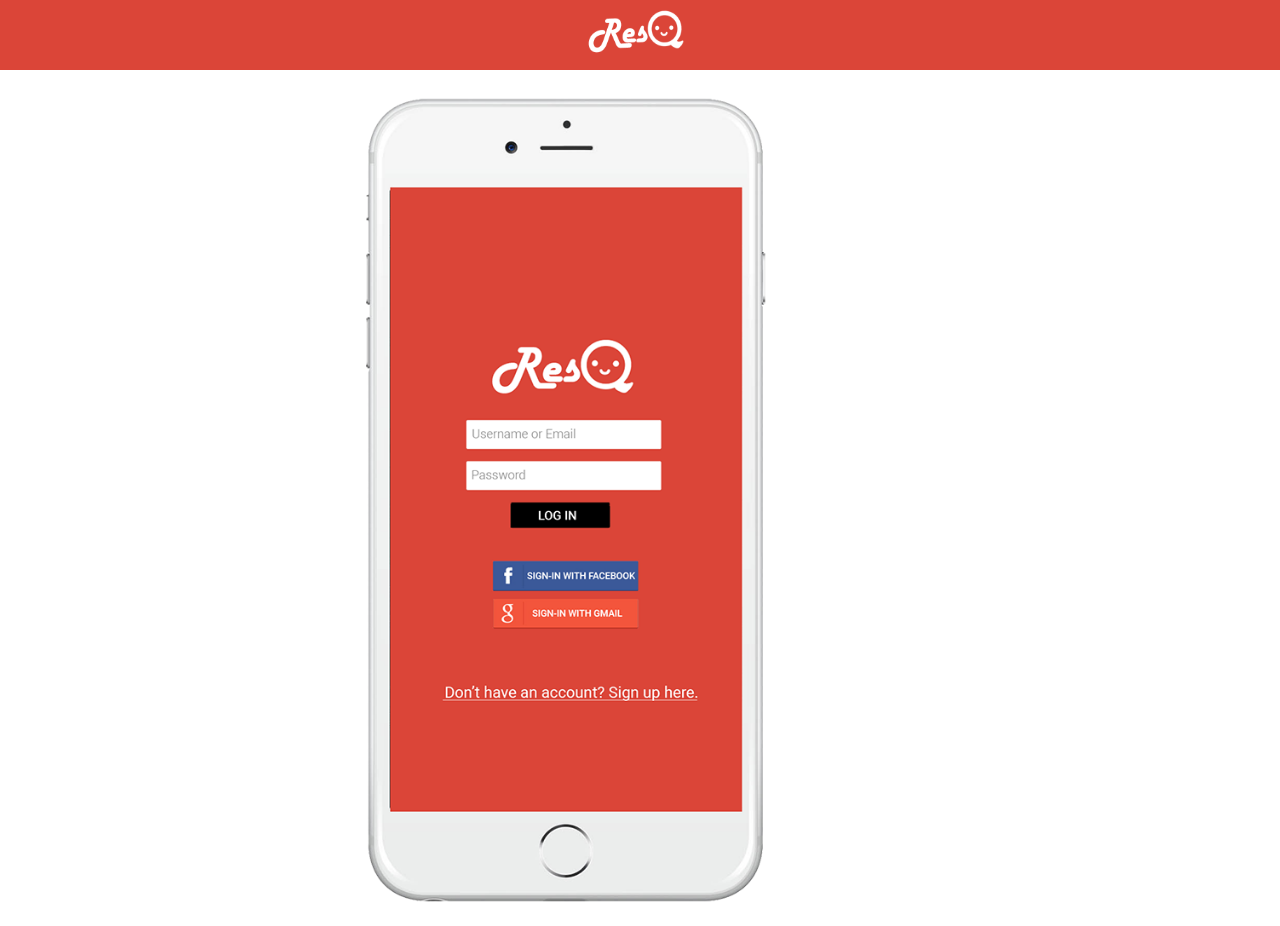
<file: concept/ResQ/index.html>
<!DOCTYPE html>
<html>
	<head>
		<link rel="stylesheet" type="text/css" href="index.css"/>
		<link href='https://fonts.googleapis.com/css?family=Open+Sans' rel='stylesheet' type='text/css'>
		<title>ResQ</title>
	</head>
	<body>
		<header>
			<img src="design/logo.png" id="logo" alt="ResQ"/>
		</header>
		<div id="design">
			<img src="design/fp01.png" id="firstphone" alt="ResQ" onclick="swapImageFirstPhone();"/>
		</div>
		<div id="design2">
			<img src="design/sp01.png" id="secondphone" class="second" alt="ResQ" onclick="swapImageSecondPhone();"/>
		</div>
	</body>

	<!--JAVASCRIPT-->
	<script type="text/javascript" src="js/index.js"> </script>

	<!--JQuery-->
   	<script type="text/javascript" src="js/jquery-1.11.2.js"></script>
   	<link rel="stylesheet" href="js/jqueryui/jquery-ui.min.css">
	<script src="js/jqueryui/external/jquery/jquery.js"></script>
	<script src="js/jqueryui/jquery-ui.min.js"></script>

</html>
</file>
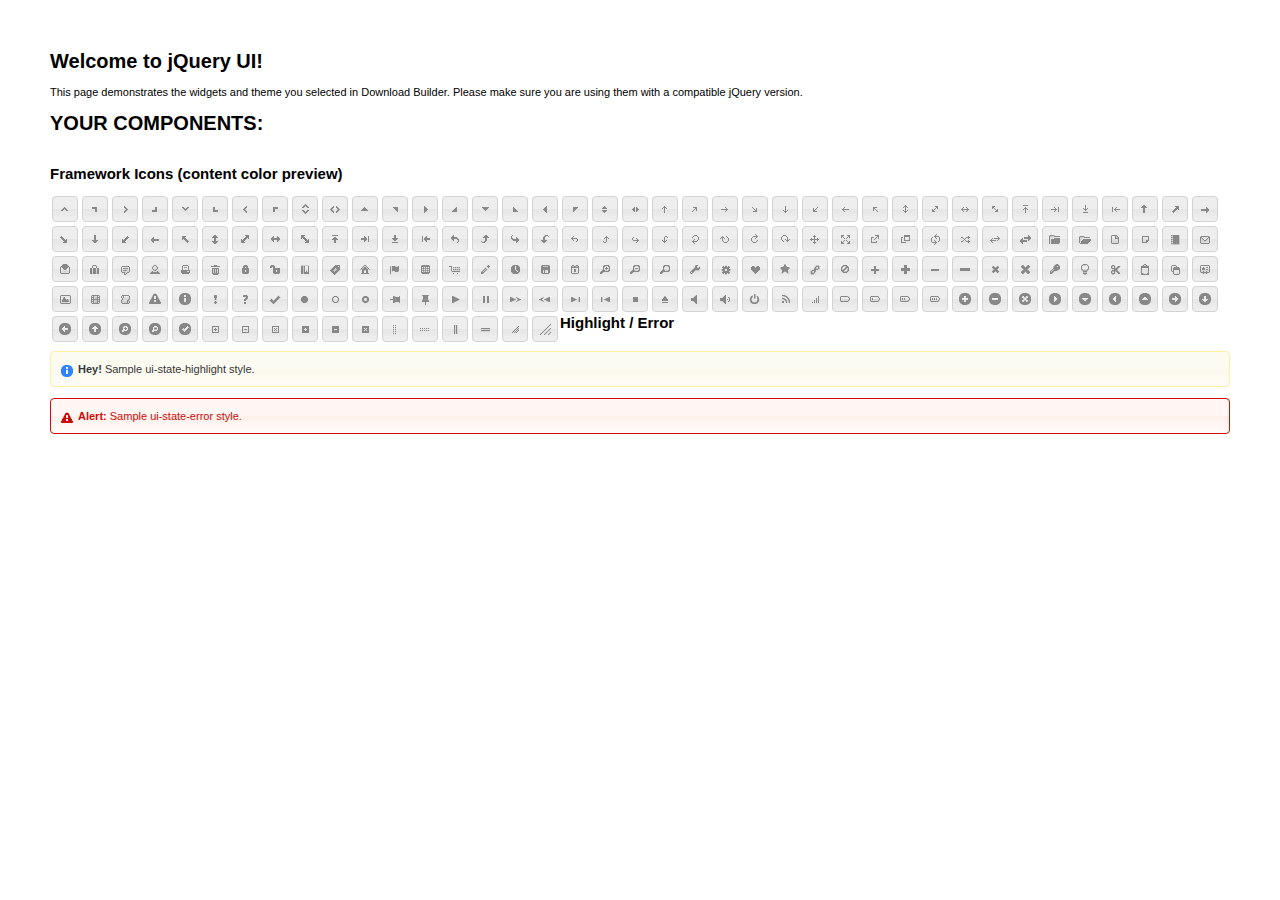
<file: concept/ResQ/js/jqueryui/index.html>
<!doctype html>
<html lang="us">
<head>
	<meta charset="utf-8">
	<title>jQuery UI Example Page</title>
	<link href="jquery-ui.css" rel="stylesheet">
	<style>
	body{
		font: 62.5% "Trebuchet MS", sans-serif;
		margin: 50px;
	}
	.demoHeaders {
		margin-top: 2em;
	}
	#dialog-link {
		padding: .4em 1em .4em 20px;
		text-decoration: none;
		position: relative;
	}
	#dialog-link span.ui-icon {
		margin: 0 5px 0 0;
		position: absolute;
		left: .2em;
		top: 50%;
		margin-top: -8px;
	}
	#icons {
		margin: 0;
		padding: 0;
	}
	#icons li {
		margin: 2px;
		position: relative;
		padding: 4px 0;
		cursor: pointer;
		float: left;
		list-style: none;
	}
	#icons span.ui-icon {
		float: left;
		margin: 0 4px;
	}
	.fakewindowcontain .ui-widget-overlay {
		position: absolute;
	}
	select {
		width: 200px;
	}
	</style>
</head>
<body>

<h1>Welcome to jQuery UI!</h1>

<div class="ui-widget">
	<p>This page demonstrates the widgets and theme you selected in Download Builder. Please make sure you are using them with a compatible jQuery version.</p>
</div>

<h1>YOUR COMPONENTS:</h1>












<h2 class="demoHeaders">Framework Icons (content color preview)</h2>
<ul id="icons" class="ui-widget ui-helper-clearfix">
	<li class="ui-state-default ui-corner-all" title=".ui-icon-carat-1-n"><span class="ui-icon ui-icon-carat-1-n"></span></li>
	<li class="ui-state-default ui-corner-all" title=".ui-icon-carat-1-ne"><span class="ui-icon ui-icon-carat-1-ne"></span></li>
	<li class="ui-state-default ui-corner-all" title=".ui-icon-carat-1-e"><span class="ui-icon ui-icon-carat-1-e"></span></li>
	<li class="ui-state-default ui-corner-all" title=".ui-icon-carat-1-se"><span class="ui-icon ui-icon-carat-1-se"></span></li>
	<li class="ui-state-default ui-corner-all" title=".ui-icon-carat-1-s"><span class="ui-icon ui-icon-carat-1-s"></span></li>
	<li class="ui-state-default ui-corner-all" title=".ui-icon-carat-1-sw"><span class="ui-icon ui-icon-carat-1-sw"></span></li>
	<li class="ui-state-default ui-corner-all" title=".ui-icon-carat-1-w"><span class="ui-icon ui-icon-carat-1-w"></span></li>
	<li class="ui-state-default ui-corner-all" title=".ui-icon-carat-1-nw"><span class="ui-icon ui-icon-carat-1-nw"></span></li>
	<li class="ui-state-default ui-corner-all" title=".ui-icon-carat-2-n-s"><span class="ui-icon ui-icon-carat-2-n-s"></span></li>
	<li class="ui-state-default ui-corner-all" title=".ui-icon-carat-2-e-w"><span class="ui-icon ui-icon-carat-2-e-w"></span></li>
	<li class="ui-state-default ui-corner-all" title=".ui-icon-triangle-1-n"><span class="ui-icon ui-icon-triangle-1-n"></span></li>
	<li class="ui-state-default ui-corner-all" title=".ui-icon-triangle-1-ne"><span class="ui-icon ui-icon-triangle-1-ne"></span></li>
	<li class="ui-state-default ui-corner-all" title=".ui-icon-triangle-1-e"><span class="ui-icon ui-icon-triangle-1-e"></span></li>
	<li class="ui-state-default ui-corner-all" title=".ui-icon-triangle-1-se"><span class="ui-icon ui-icon-triangle-1-se"></span></li>
	<li class="ui-state-default ui-corner-all" title=".ui-icon-triangle-1-s"><span class="ui-icon ui-icon-triangle-1-s"></span></li>
	<li class="ui-state-default ui-corner-all" title=".ui-icon-triangle-1-sw"><span class="ui-icon ui-icon-triangle-1-sw"></span></li>
	<li class="ui-state-default ui-corner-all" title=".ui-icon-triangle-1-w"><span class="ui-icon ui-icon-triangle-1-w"></span></li>
	<li class="ui-state-default ui-corner-all" title=".ui-icon-triangle-1-nw"><span class="ui-icon ui-icon-triangle-1-nw"></span></li>
	<li class="ui-state-default ui-corner-all" title=".ui-icon-triangle-2-n-s"><span class="ui-icon ui-icon-triangle-2-n-s"></span></li>
	<li class="ui-state-default ui-corner-all" title=".ui-icon-triangle-2-e-w"><span class="ui-icon ui-icon-triangle-2-e-w"></span></li>
	<li class="ui-state-default ui-corner-all" title=".ui-icon-arrow-1-n"><span class="ui-icon ui-icon-arrow-1-n"></span></li>
	<li class="ui-state-default ui-corner-all" title=".ui-icon-arrow-1-ne"><span class="ui-icon ui-icon-arrow-1-ne"></span></li>
	<li class="ui-state-default ui-corner-all" title=".ui-icon-arrow-1-e"><span class="ui-icon ui-icon-arrow-1-e"></span></li>
	<li class="ui-state-default ui-corner-all" title=".ui-icon-arrow-1-se"><span class="ui-icon ui-icon-arrow-1-se"></span></li>
	<li class="ui-state-default ui-corner-all" title=".ui-icon-arrow-1-s"><span class="ui-icon ui-icon-arrow-1-s"></span></li>
	<li class="ui-state-default ui-corner-all" title=".ui-icon-arrow-1-sw"><span class="ui-icon ui-icon-arrow-1-sw"></span></li>
	<li class="ui-state-default ui-corner-all" title=".ui-icon-arrow-1-w"><span class="ui-icon ui-icon-arrow-1-w"></span></li>
	<li class="ui-state-default ui-corner-all" title=".ui-icon-arrow-1-nw"><span class="ui-icon ui-icon-arrow-1-nw"></span></li>
	<li class="ui-state-default ui-corner-all" title=".ui-icon-arrow-2-n-s"><span class="ui-icon ui-icon-arrow-2-n-s"></span></li>
	<li class="ui-state-default ui-corner-all" title=".ui-icon-arrow-2-ne-sw"><span class="ui-icon ui-icon-arrow-2-ne-sw"></span></li>
	<li class="ui-state-default ui-corner-all" title=".ui-icon-arrow-2-e-w"><span class="ui-icon ui-icon-arrow-2-e-w"></span></li>
	<li class="ui-state-default ui-corner-all" title=".ui-icon-arrow-2-se-nw"><span class="ui-icon ui-icon-arrow-2-se-nw"></span></li>
	<li class="ui-state-default ui-corner-all" title=".ui-icon-arrowstop-1-n"><span class="ui-icon ui-icon-arrowstop-1-n"></span></li>
	<li class="ui-state-default ui-corner-all" title=".ui-icon-arrowstop-1-e"><span class="ui-icon ui-icon-arrowstop-1-e"></span></li>
	<li class="ui-state-default ui-corner-all" title=".ui-icon-arrowstop-1-s"><span class="ui-icon ui-icon-arrowstop-1-s"></span></li>
	<li class="ui-state-default ui-corner-all" title=".ui-icon-arrowstop-1-w"><span class="ui-icon ui-icon-arrowstop-1-w"></span></li>
	<li class="ui-state-default ui-corner-all" title=".ui-icon-arrowthick-1-n"><span class="ui-icon ui-icon-arrowthick-1-n"></span></li>
	<li class="ui-state-default ui-corner-all" title=".ui-icon-arrowthick-1-ne"><span class="ui-icon ui-icon-arrowthick-1-ne"></span></li>
	<li class="ui-state-default ui-corner-all" title=".ui-icon-arrowthick-1-e"><span class="ui-icon ui-icon-arrowthick-1-e"></span></li>
	<li class="ui-state-default ui-corner-all" title=".ui-icon-arrowthick-1-se"><span class="ui-icon ui-icon-arrowthick-1-se"></span></li>
	<li class="ui-state-default ui-corner-all" title=".ui-icon-arrowthick-1-s"><span class="ui-icon ui-icon-arrowthick-1-s"></span></li>
	<li class="ui-state-default ui-corner-all" title=".ui-icon-arrowthick-1-sw"><span class="ui-icon ui-icon-arrowthick-1-sw"></span></li>
	<li class="ui-state-default ui-corner-all" title=".ui-icon-arrowthick-1-w"><span class="ui-icon ui-icon-arrowthick-1-w"></span></li>
	<li class="ui-state-default ui-corner-all" title=".ui-icon-arrowthick-1-nw"><span class="ui-icon ui-icon-arrowthick-1-nw"></span></li>
	<li class="ui-state-default ui-corner-all" title=".ui-icon-arrowthick-2-n-s"><span class="ui-icon ui-icon-arrowthick-2-n-s"></span></li>
	<li class="ui-state-default ui-corner-all" title=".ui-icon-arrowthick-2-ne-sw"><span class="ui-icon ui-icon-arrowthick-2-ne-sw"></span></li>
	<li class="ui-state-default ui-corner-all" title=".ui-icon-arrowthick-2-e-w"><span class="ui-icon ui-icon-arrowthick-2-e-w"></span></li>
	<li class="ui-state-default ui-corner-all" title=".ui-icon-arrowthick-2-se-nw"><span class="ui-icon ui-icon-arrowthick-2-se-nw"></span></li>
	<li class="ui-state-default ui-corner-all" title=".ui-icon-arrowthickstop-1-n"><span class="ui-icon ui-icon-arrowthickstop-1-n"></span></li>
	<li class="ui-state-default ui-corner-all" title=".ui-icon-arrowthickstop-1-e"><span class="ui-icon ui-icon-arrowthickstop-1-e"></span></li>
	<li class="ui-state-default ui-corner-all" title=".ui-icon-arrowthickstop-1-s"><span class="ui-icon ui-icon-arrowthickstop-1-s"></span></li>
	<li class="ui-state-default ui-corner-all" title=".ui-icon-arrowthickstop-1-w"><span class="ui-icon ui-icon-arrowthickstop-1-w"></span></li>
	<li class="ui-state-default ui-corner-all" title=".ui-icon-arrowreturnthick-1-w"><span class="ui-icon ui-icon-arrowreturnthick-1-w"></span></li>
	<li class="ui-state-default ui-corner-all" title=".ui-icon-arrowreturnthick-1-n"><span class="ui-icon ui-icon-arrowreturnthick-1-n"></span></li>
	<li class="ui-state-default ui-corner-all" title=".ui-icon-arrowreturnthick-1-e"><span class="ui-icon ui-icon-arrowreturnthick-1-e"></span></li>
	<li class="ui-state-default ui-corner-all" title=".ui-icon-arrowreturnthick-1-s"><span class="ui-icon ui-icon-arrowreturnthick-1-s"></span></li>
	<li class="ui-state-default ui-corner-all" title=".ui-icon-arrowreturn-1-w"><span class="ui-icon ui-icon-arrowreturn-1-w"></span></li>
	<li class="ui-state-default ui-corner-all" title=".ui-icon-arrowreturn-1-n"><span class="ui-icon ui-icon-arrowreturn-1-n"></span></li>
	<li class="ui-state-default ui-corner-all" title=".ui-icon-arrowreturn-1-e"><span class="ui-icon ui-icon-arrowreturn-1-e"></span></li>
	<li class="ui-state-default ui-corner-all" title=".ui-icon-arrowreturn-1-s"><span class="ui-icon ui-icon-arrowreturn-1-s"></span></li>
	<li class="ui-state-default ui-corner-all" title=".ui-icon-arrowrefresh-1-w"><span class="ui-icon ui-icon-arrowrefresh-1-w"></span></li>
	<li class="ui-state-default ui-corner-all" title=".ui-icon-arrowrefresh-1-n"><span class="ui-icon ui-icon-arrowrefresh-1-n"></span></li>
	<li class="ui-state-default ui-corner-all" title=".ui-icon-arrowrefresh-1-e"><span class="ui-icon ui-icon-arrowrefresh-1-e"></span></li>
	<li class="ui-state-default ui-corner-all" title=".ui-icon-arrowrefresh-1-s"><span class="ui-icon ui-icon-arrowrefresh-1-s"></span></li>
	<li class="ui-state-default ui-corner-all" title=".ui-icon-arrow-4"><span class="ui-icon ui-icon-arrow-4"></span></li>
	<li class="ui-state-default ui-corner-all" title=".ui-icon-arrow-4-diag"><span class="ui-icon ui-icon-arrow-4-diag"></span></li>
	<li class="ui-state-default ui-corner-all" title=".ui-icon-extlink"><span class="ui-icon ui-icon-extlink"></span></li>
	<li class="ui-state-default ui-corner-all" title=".ui-icon-newwin"><span class="ui-icon ui-icon-newwin"></span></li>
	<li class="ui-state-default ui-corner-all" title=".ui-icon-refresh"><span class="ui-icon ui-icon-refresh"></span></li>
	<li class="ui-state-default ui-corner-all" title=".ui-icon-shuffle"><span class="ui-icon ui-icon-shuffle"></span></li>
	<li class="ui-state-default ui-corner-all" title=".ui-icon-transfer-e-w"><span class="ui-icon ui-icon-transfer-e-w"></span></li>
	<li class="ui-state-default ui-corner-all" title=".ui-icon-transferthick-e-w"><span class="ui-icon ui-icon-transferthick-e-w"></span></li>
	<li class="ui-state-default ui-corner-all" title=".ui-icon-folder-collapsed"><span class="ui-icon ui-icon-folder-collapsed"></span></li>
	<li class="ui-state-default ui-corner-all" title=".ui-icon-folder-open"><span class="ui-icon ui-icon-folder-open"></span></li>
	<li class="ui-state-default ui-corner-all" title=".ui-icon-document"><span class="ui-icon ui-icon-document"></span></li>
	<li class="ui-state-default ui-corner-all" title=".ui-icon-document-b"><span class="ui-icon ui-icon-document-b"></span></li>
	<li class="ui-state-default ui-corner-all" title=".ui-icon-note"><span class="ui-icon ui-icon-note"></span></li>
	<li class="ui-state-default ui-corner-all" title=".ui-icon-mail-closed"><span class="ui-icon ui-icon-mail-closed"></span></li>
	<li class="ui-state-default ui-corner-all" title=".ui-icon-mail-open"><span class="ui-icon ui-icon-mail-open"></span></li>
	<li class="ui-state-default ui-corner-all" title=".ui-icon-suitcase"><span class="ui-icon ui-icon-suitcase"></span></li>
	<li class="ui-state-default ui-corner-all" title=".ui-icon-comment"><span class="ui-icon ui-icon-comment"></span></li>
	<li class="ui-state-default ui-corner-all" title=".ui-icon-person"><span class="ui-icon ui-icon-person"></span></li>
	<li class="ui-state-default ui-corner-all" title=".ui-icon-print"><span class="ui-icon ui-icon-print"></span></li>
	<li class="ui-state-default ui-corner-all" title=".ui-icon-trash"><span class="ui-icon ui-icon-trash"></span></li>
	<li class="ui-state-default ui-corner-all" title=".ui-icon-locked"><span class="ui-icon ui-icon-locked"></span></li>
	<li class="ui-state-default ui-corner-all" title=".ui-icon-unlocked"><span class="ui-icon ui-icon-unlocked"></span></li>
	<li class="ui-state-default ui-corner-all" title=".ui-icon-bookmark"><span class="ui-icon ui-icon-bookmark"></span></li>
	<li class="ui-state-default ui-corner-all" title=".ui-icon-tag"><span class="ui-icon ui-icon-tag"></span></li>
	<li class="ui-state-default ui-corner-all" title=".ui-icon-home"><span class="ui-icon ui-icon-home"></span></li>
	<li class="ui-state-default ui-corner-all" title=".ui-icon-flag"><span class="ui-icon ui-icon-flag"></span></li>
	<li class="ui-state-default ui-corner-all" title=".ui-icon-calculator"><span class="ui-icon ui-icon-calculator"></span></li>
	<li class="ui-state-default ui-corner-all" title=".ui-icon-cart"><span class="ui-icon ui-icon-cart"></span></li>
	<li class="ui-state-default ui-corner-all" title=".ui-icon-pencil"><span class="ui-icon ui-icon-pencil"></span></li>
	<li class="ui-state-default ui-corner-all" title=".ui-icon-clock"><span class="ui-icon ui-icon-clock"></span></li>
	<li class="ui-state-default ui-corner-all" title=".ui-icon-disk"><span class="ui-icon ui-icon-disk"></span></li>
	<li class="ui-state-default ui-corner-all" title=".ui-icon-calendar"><span class="ui-icon ui-icon-calendar"></span></li>
	<li class="ui-state-default ui-corner-all" title=".ui-icon-zoomin"><span class="ui-icon ui-icon-zoomin"></span></li>
	<li class="ui-state-default ui-corner-all" title=".ui-icon-zoomout"><span class="ui-icon ui-icon-zoomout"></span></li>
	<li class="ui-state-default ui-corner-all" title=".ui-icon-search"><span class="ui-icon ui-icon-search"></span></li>
	<li class="ui-state-default ui-corner-all" title=".ui-icon-wrench"><span class="ui-icon ui-icon-wrench"></span></li>
	<li class="ui-state-default ui-corner-all" title=".ui-icon-gear"><span class="ui-icon ui-icon-gear"></span></li>
	<li class="ui-state-default ui-corner-all" title=".ui-icon-heart"><span class="ui-icon ui-icon-heart"></span></li>
	<li class="ui-state-default ui-corner-all" title=".ui-icon-star"><span class="ui-icon ui-icon-star"></span></li>
	<li class="ui-state-default ui-corner-all" title=".ui-icon-link"><span class="ui-icon ui-icon-link"></span></li>
	<li class="ui-state-default ui-corner-all" title=".ui-icon-cancel"><span class="ui-icon ui-icon-cancel"></span></li>
	<li class="ui-state-default ui-corner-all" title=".ui-icon-plus"><span class="ui-icon ui-icon-plus"></span></li>
	<li class="ui-state-default ui-corner-all" title=".ui-icon-plusthick"><span class="ui-icon ui-icon-plusthick"></span></li>
	<li class="ui-state-default ui-corner-all" title=".ui-icon-minus"><span class="ui-icon ui-icon-minus"></span></li>
	<li class="ui-state-default ui-corner-all" title=".ui-icon-minusthick"><span class="ui-icon ui-icon-minusthick"></span></li>
	<li class="ui-state-default ui-corner-all" title=".ui-icon-close"><span class="ui-icon ui-icon-close"></span></li>
	<li class="ui-state-default ui-corner-all" title=".ui-icon-closethick"><span class="ui-icon ui-icon-closethick"></span></li>
	<li class="ui-state-default ui-corner-all" title=".ui-icon-key"><span class="ui-icon ui-icon-key"></span></li>
	<li class="ui-state-default ui-corner-all" title=".ui-icon-lightbulb"><span class="ui-icon ui-icon-lightbulb"></span></li>
	<li class="ui-state-default ui-corner-all" title=".ui-icon-scissors"><span class="ui-icon ui-icon-scissors"></span></li>
	<li class="ui-state-default ui-corner-all" title=".ui-icon-clipboard"><span class="ui-icon ui-icon-clipboard"></span></li>
	<li class="ui-state-default ui-corner-all" title=".ui-icon-copy"><span class="ui-icon ui-icon-copy"></span></li>
	<li class="ui-state-default ui-corner-all" title=".ui-icon-contact"><span class="ui-icon ui-icon-contact"></span></li>
	<li class="ui-state-default ui-corner-all" title=".ui-icon-image"><span class="ui-icon ui-icon-image"></span></li>
	<li class="ui-state-default ui-corner-all" title=".ui-icon-video"><span class="ui-icon ui-icon-video"></span></li>
	<li class="ui-state-default ui-corner-all" title=".ui-icon-script"><span class="ui-icon ui-icon-script"></span></li>
	<li class="ui-state-default ui-corner-all" title=".ui-icon-alert"><span class="ui-icon ui-icon-alert"></span></li>
	<li class="ui-state-default ui-corner-all" title=".ui-icon-info"><span class="ui-icon ui-icon-info"></span></li>
	<li class="ui-state-default ui-corner-all" title=".ui-icon-notice"><span class="ui-icon ui-icon-notice"></span></li>
	<li class="ui-state-default ui-corner-all" title=".ui-icon-help"><span class="ui-icon ui-icon-help"></span></li>
	<li class="ui-state-default ui-corner-all" title=".ui-icon-check"><span class="ui-icon ui-icon-check"></span></li>
	<li class="ui-state-default ui-corner-all" title=".ui-icon-bullet"><span class="ui-icon ui-icon-bullet"></span></li>
	<li class="ui-state-default ui-corner-all" title=".ui-icon-radio-off"><span class="ui-icon ui-icon-radio-off"></span></li>
	<li class="ui-state-default ui-corner-all" title=".ui-icon-radio-on"><span class="ui-icon ui-icon-radio-on"></span></li>
	<li class="ui-state-default ui-corner-all" title=".ui-icon-pin-w"><span class="ui-icon ui-icon-pin-w"></span></li>
	<li class="ui-state-default ui-corner-all" title=".ui-icon-pin-s"><span class="ui-icon ui-icon-pin-s"></span></li>
	<li class="ui-state-default ui-corner-all" title=".ui-icon-play"><span class="ui-icon ui-icon-play"></span></li>
	<li class="ui-state-default ui-corner-all" title=".ui-icon-pause"><span class="ui-icon ui-icon-pause"></span></li>
	<li class="ui-state-default ui-corner-all" title=".ui-icon-seek-next"><span class="ui-icon ui-icon-seek-next"></span></li>
	<li class="ui-state-default ui-corner-all" title=".ui-icon-seek-prev"><span class="ui-icon ui-icon-seek-prev"></span></li>
	<li class="ui-state-default ui-corner-all" title=".ui-icon-seek-end"><span class="ui-icon ui-icon-seek-end"></span></li>
	<li class="ui-state-default ui-corner-all" title=".ui-icon-seek-first"><span class="ui-icon ui-icon-seek-first"></span></li>
	<li class="ui-state-default ui-corner-all" title=".ui-icon-stop"><span class="ui-icon ui-icon-stop"></span></li>
	<li class="ui-state-default ui-corner-all" title=".ui-icon-eject"><span class="ui-icon ui-icon-eject"></span></li>
	<li class="ui-state-default ui-corner-all" title=".ui-icon-volume-off"><span class="ui-icon ui-icon-volume-off"></span></li>
	<li class="ui-state-default ui-corner-all" title=".ui-icon-volume-on"><span class="ui-icon ui-icon-volume-on"></span></li>
	<li class="ui-state-default ui-corner-all" title=".ui-icon-power"><span class="ui-icon ui-icon-power"></span></li>
	<li class="ui-state-default ui-corner-all" title=".ui-icon-signal-diag"><span class="ui-icon ui-icon-signal-diag"></span></li>
	<li class="ui-state-default ui-corner-all" title=".ui-icon-signal"><span class="ui-icon ui-icon-signal"></span></li>
	<li class="ui-state-default ui-corner-all" title=".ui-icon-battery-0"><span class="ui-icon ui-icon-battery-0"></span></li>
	<li class="ui-state-default ui-corner-all" title=".ui-icon-battery-1"><span class="ui-icon ui-icon-battery-1"></span></li>
	<li class="ui-state-default ui-corner-all" title=".ui-icon-battery-2"><span class="ui-icon ui-icon-battery-2"></span></li>
	<li class="ui-state-default ui-corner-all" title=".ui-icon-battery-3"><span class="ui-icon ui-icon-battery-3"></span></li>
	<li class="ui-state-default ui-corner-all" title=".ui-icon-circle-plus"><span class="ui-icon ui-icon-circle-plus"></span></li>
	<li class="ui-state-default ui-corner-all" title=".ui-icon-circle-minus"><span class="ui-icon ui-icon-circle-minus"></span></li>
	<li class="ui-state-default ui-corner-all" title=".ui-icon-circle-close"><span class="ui-icon ui-icon-circle-close"></span></li>
	<li class="ui-state-default ui-corner-all" title=".ui-icon-circle-triangle-e"><span class="ui-icon ui-icon-circle-triangle-e"></span></li>
	<li class="ui-state-default ui-corner-all" title=".ui-icon-circle-triangle-s"><span class="ui-icon ui-icon-circle-triangle-s"></span></li>
	<li class="ui-state-default ui-corner-all" title=".ui-icon-circle-triangle-w"><span class="ui-icon ui-icon-circle-triangle-w"></span></li>
	<li class="ui-state-default ui-corner-all" title=".ui-icon-circle-triangle-n"><span class="ui-icon ui-icon-circle-triangle-n"></span></li>
	<li class="ui-state-default ui-corner-all" title=".ui-icon-circle-arrow-e"><span class="ui-icon ui-icon-circle-arrow-e"></span></li>
	<li class="ui-state-default ui-corner-all" title=".ui-icon-circle-arrow-s"><span class="ui-icon ui-icon-circle-arrow-s"></span></li>
	<li class="ui-state-default ui-corner-all" title=".ui-icon-circle-arrow-w"><span class="ui-icon ui-icon-circle-arrow-w"></span></li>
	<li class="ui-state-default ui-corner-all" title=".ui-icon-circle-arrow-n"><span class="ui-icon ui-icon-circle-arrow-n"></span></li>
	<li class="ui-state-default ui-corner-all" title=".ui-icon-circle-zoomin"><span class="ui-icon ui-icon-circle-zoomin"></span></li>
	<li class="ui-state-default ui-corner-all" title=".ui-icon-circle-zoomout"><span class="ui-icon ui-icon-circle-zoomout"></span></li>
	<li class="ui-state-default ui-corner-all" title=".ui-icon-circle-check"><span class="ui-icon ui-icon-circle-check"></span></li>
	<li class="ui-state-default ui-corner-all" title=".ui-icon-circlesmall-plus"><span class="ui-icon ui-icon-circlesmall-plus"></span></li>
	<li class="ui-state-default ui-corner-all" title=".ui-icon-circlesmall-minus"><span class="ui-icon ui-icon-circlesmall-minus"></span></li>
	<li class="ui-state-default ui-corner-all" title=".ui-icon-circlesmall-close"><span class="ui-icon ui-icon-circlesmall-close"></span></li>
	<li class="ui-state-default ui-corner-all" title=".ui-icon-squaresmall-plus"><span class="ui-icon ui-icon-squaresmall-plus"></span></li>
	<li class="ui-state-default ui-corner-all" title=".ui-icon-squaresmall-minus"><span class="ui-icon ui-icon-squaresmall-minus"></span></li>
	<li class="ui-state-default ui-corner-all" title=".ui-icon-squaresmall-close"><span class="ui-icon ui-icon-squaresmall-close"></span></li>
	<li class="ui-state-default ui-corner-all" title=".ui-icon-grip-dotted-vertical"><span class="ui-icon ui-icon-grip-dotted-vertical"></span></li>
	<li class="ui-state-default ui-corner-all" title=".ui-icon-grip-dotted-horizontal"><span class="ui-icon ui-icon-grip-dotted-horizontal"></span></li>
	<li class="ui-state-default ui-corner-all" title=".ui-icon-grip-solid-vertical"><span class="ui-icon ui-icon-grip-solid-vertical"></span></li>
	<li class="ui-state-default ui-corner-all" title=".ui-icon-grip-solid-horizontal"><span class="ui-icon ui-icon-grip-solid-horizontal"></span></li>
	<li class="ui-state-default ui-corner-all" title=".ui-icon-gripsmall-diagonal-se"><span class="ui-icon ui-icon-gripsmall-diagonal-se"></span></li>
	<li class="ui-state-default ui-corner-all" title=".ui-icon-grip-diagonal-se"><span class="ui-icon ui-icon-grip-diagonal-se"></span></li>
</ul>















<!-- Highlight / Error -->
<h2 class="demoHeaders">Highlight / Error</h2>
<div class="ui-widget">
	<div class="ui-state-highlight ui-corner-all" style="margin-top: 20px; padding: 0 .7em;">
		<p><span class="ui-icon ui-icon-info" style="float: left; margin-right: .3em;"></span>
		<strong>Hey!</strong> Sample ui-state-highlight style.</p>
	</div>
</div>
<br>
<div class="ui-widget">
	<div class="ui-state-error ui-corner-all" style="padding: 0 .7em;">
		<p><span class="ui-icon ui-icon-alert" style="float: left; margin-right: .3em;"></span>
		<strong>Alert:</strong> Sample ui-state-error style.</p>
	</div>
</div>

<script src="external/jquery/jquery.js"></script>
<script src="jquery-ui.js"></script>
<script>
























// Hover states on the static widgets
$( "#dialog-link, #icons li" ).hover(
	function() {
		$( this ).addClass( "ui-state-hover" );
	},
	function() {
		$( this ).removeClass( "ui-state-hover" );
	}
);
</script>
</body>
</html>
</file>
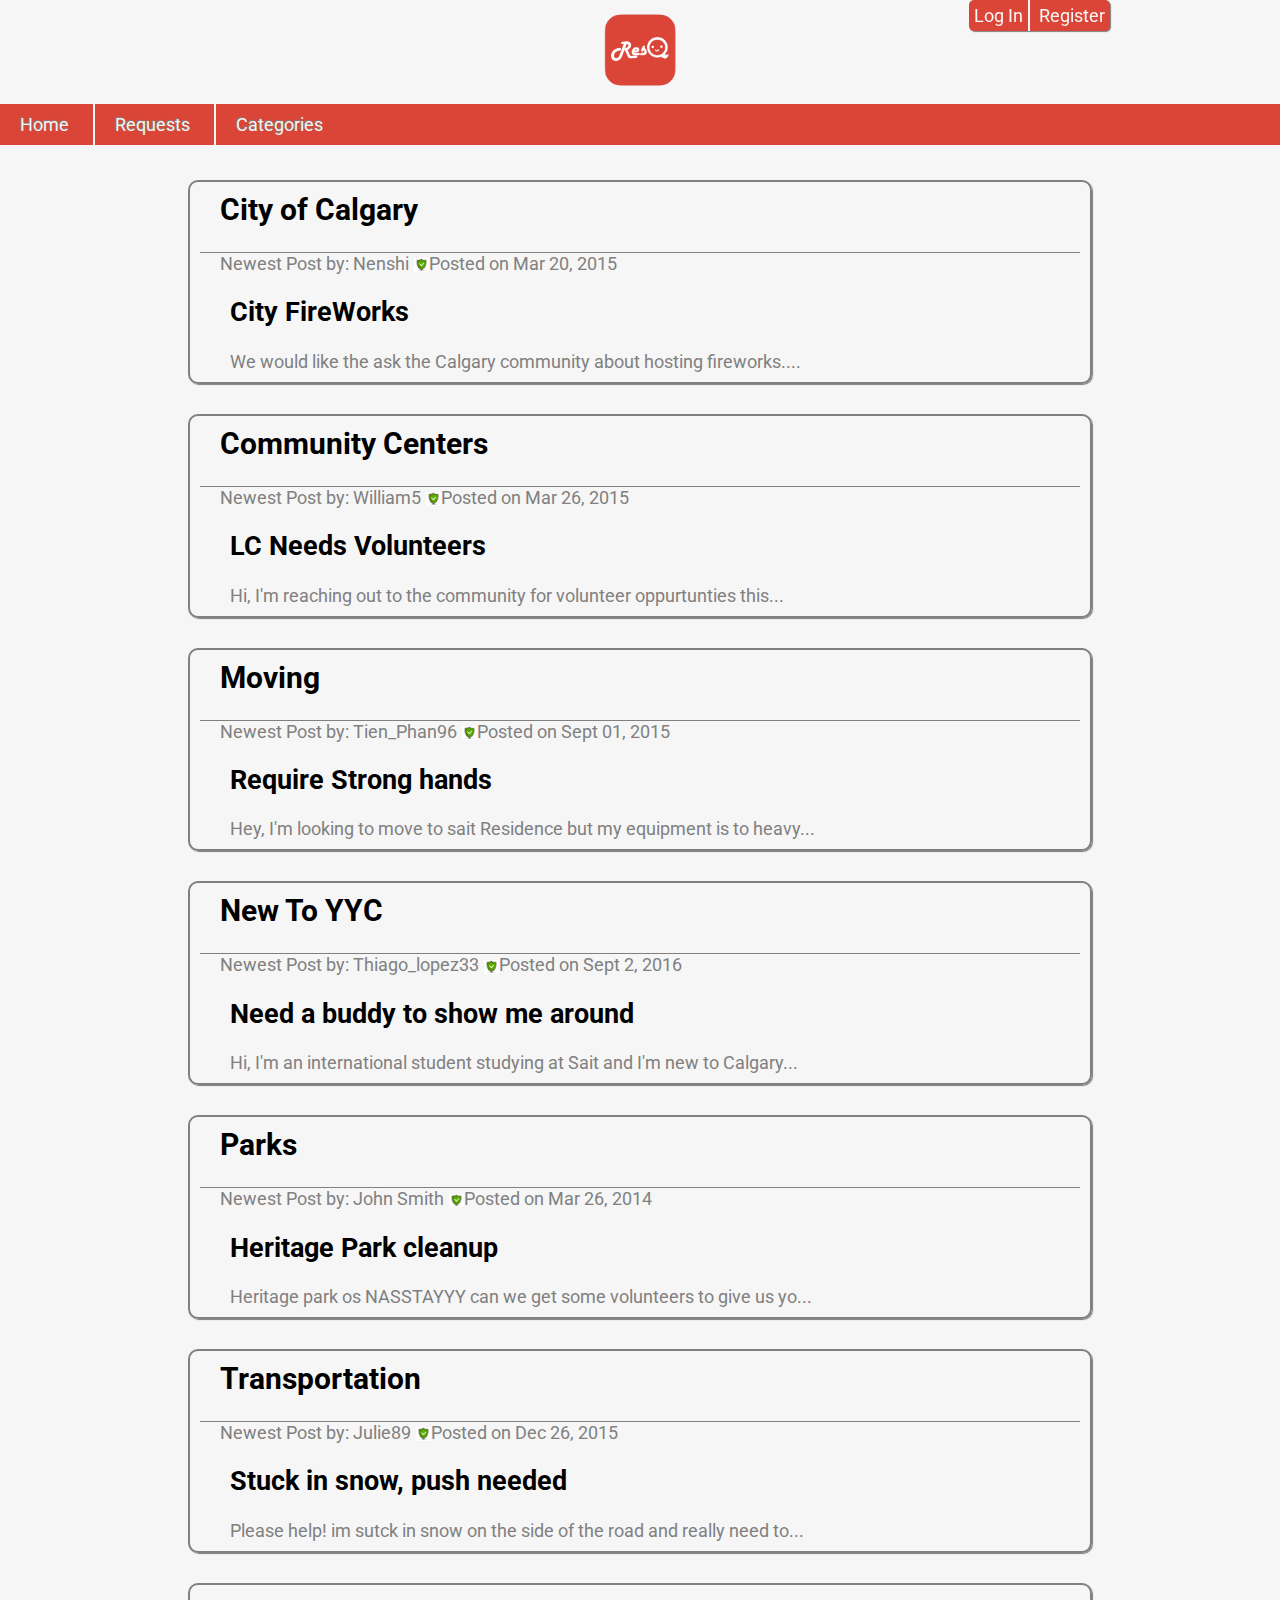
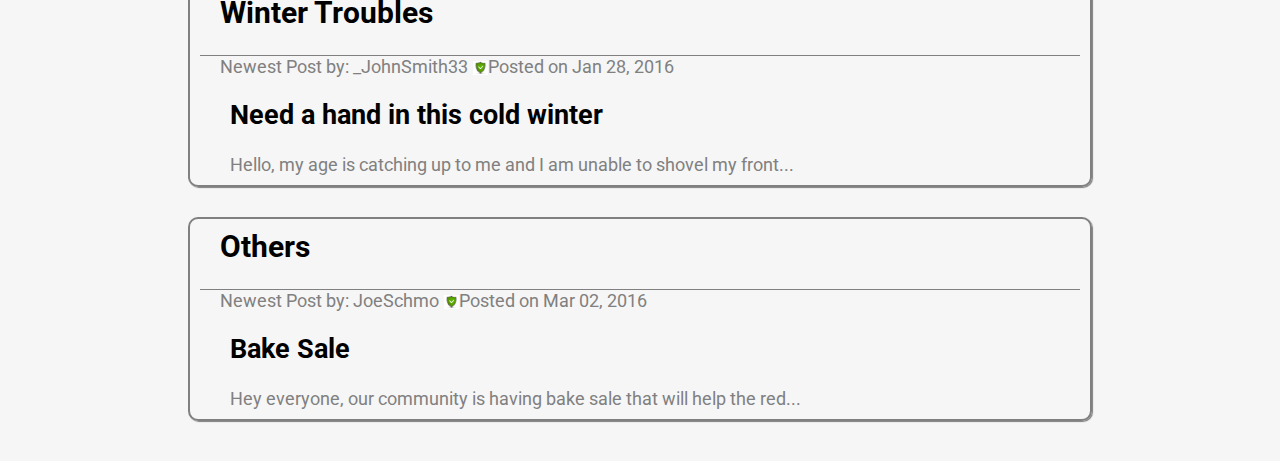
<file: WebContent/categories.html>
<!DOCTYPE html>
<html>
<head>
	<title>ResQ - Respond Quick</title>
	<link rel="stylesheet" type="text/css" href="style.css">
	<link href='https://fonts.googleapis.com/css?family=Roboto' rel='stylesheet' type='text/css'>
	<script type="text/javascript" src="javascript.js"></script>
</head>
<body>

	<header>
		<div id="logo"><img src="img/logo.png"></div>
		<div id="menubar">
			<ul>
				<li><a href="index.jsp">Home</a></li>
				<li><a href="requests.jsp">Requests</a></li>
                <li><a href="categories.html">Categories</a></li>
			</ul>
		</div>
		<div id="login">
			<ul>
				<li><a href="login.html" target="_blank">Log In</a></li>
				<li><a href="register.html" target="_blank">Register</a></li>
			</ul>
		</div>
	</header>
	
	<div id="body">
			<div class="thread">
					<div class="threadhead">
							<div class="threadtitle">
                                <a href="cityofcalgary.html" class="citycalgary">City of Calgary</a></div>
					
					</div>
							<div class="author">Newest Post by: Nenshi<img src="img/verified.png">Posted on Mar 20, 2015</div>
                    <div class="postTitle"><h2>City FireWorks</h2></div>
					<div class="threadbody">
							<div class="threadcontent">We would like the ask the Calgary community about hosting fireworks....</div>
					</div>
			</div>
        <div class="thread">
					<div class="threadhead">
							<div class="threadtitle">Community Centers</div>
					
					</div>
							<div class="author">Newest Post by: William5<img src="img/verified.png">Posted on Mar 26, 2015</div>
                    <div class="postTitle"><h2>LC Needs Volunteers</h2></div>
					<div class="threadbody">
							<div class="threadcontent">Hi, I'm reaching out to the community for volunteer oppurtunties this...</div>
					</div>
			</div>
                <div class="thread">
					<div class="threadhead">
							<div class="threadtitle">Moving</div>
					
					</div>
							<div class="author">Newest Post by: Tien_Phan96<img src="img/verified.png">Posted on Sept 01, 2015</div>
                    <div class="postTitle"><h2>Require Strong hands</h2></div>
					<div class="threadbody">
							<div class="threadcontent">Hey, I'm looking to move to sait Residence but my equipment is to heavy...</div>
					</div>
			</div>
                <div class="thread">
					<div class="threadhead">
							<div class="threadtitle">New To YYC</div>
					
					</div>
							<div class="author">Newest Post by: Thiago_lopez33<img src="img/verified.png">Posted on Sept 2, 2016</div>
                    <div class="postTitle"><h2>Need a buddy to show me around</h2></div>
					<div class="threadbody">
							<div class="threadcontent">Hi, I'm an international student studying at Sait and I'm new to Calgary...</div>
					</div>
			</div>
                <div class="thread">
					<div class="threadhead">
							<div class="threadtitle">Parks</div>
					
					</div>
							<div class="author">Newest Post by: John Smith<img src="img/verified.png">Posted on Mar 26, 2014</div>
                    <div class="postTitle"><h2>Heritage Park cleanup</h2></div>
					<div class="threadbody">
							<div class="threadcontent">Heritage park os NASSTAYYY can we get some volunteers to give us yo...</div>
					</div>
			</div>
                <div class="thread">
					<div class="threadhead">
							<div class="threadtitle">Transportation</div>
					
					</div>
							<div class="author">Newest Post by: Julie89<img src="img/verified.png">Posted on Dec 26, 2015</div>
                    <div class="postTitle"><h2>Stuck in snow, push needed</h2></div>
					<div class="threadbody">
							<div class="threadcontent">Please help! im sutck in snow on the side of the road and really need to...</div>
					</div>
			</div>
                <div class="thread">
					<div class="threadhead">
							<div class="threadtitle">Winter Troubles</div>
					
					</div>
							<div class="author">Newest Post by: _JohnSmith33<img src="img/verified.png">Posted on Jan 28, 2016</div>
                    <div class="postTitle"><h2>Need a hand in this cold winter</h2></div>
					<div class="threadbody">
							<div class="threadcontent">Hello, my age is catching up to me and I am unable to shovel my front... </div>
					</div>
	           </div>
                    <div class="thread">
					<div class="threadhead">
							<div class="threadtitle">Others</div>
					
					</div>
							<div class="author">Newest Post by: JoeSchmo<img src="img/verified.png">Posted on Mar 02, 2016</div>
                    <div class="postTitle"><h2>Bake Sale</h2></div>
					<div class="threadbody">
							<div class="threadcontent">Hey everyone, our community is having bake sale that will help the red... </div>
					</div>
	           </div>
        </div>

</body>
</html>
</file>
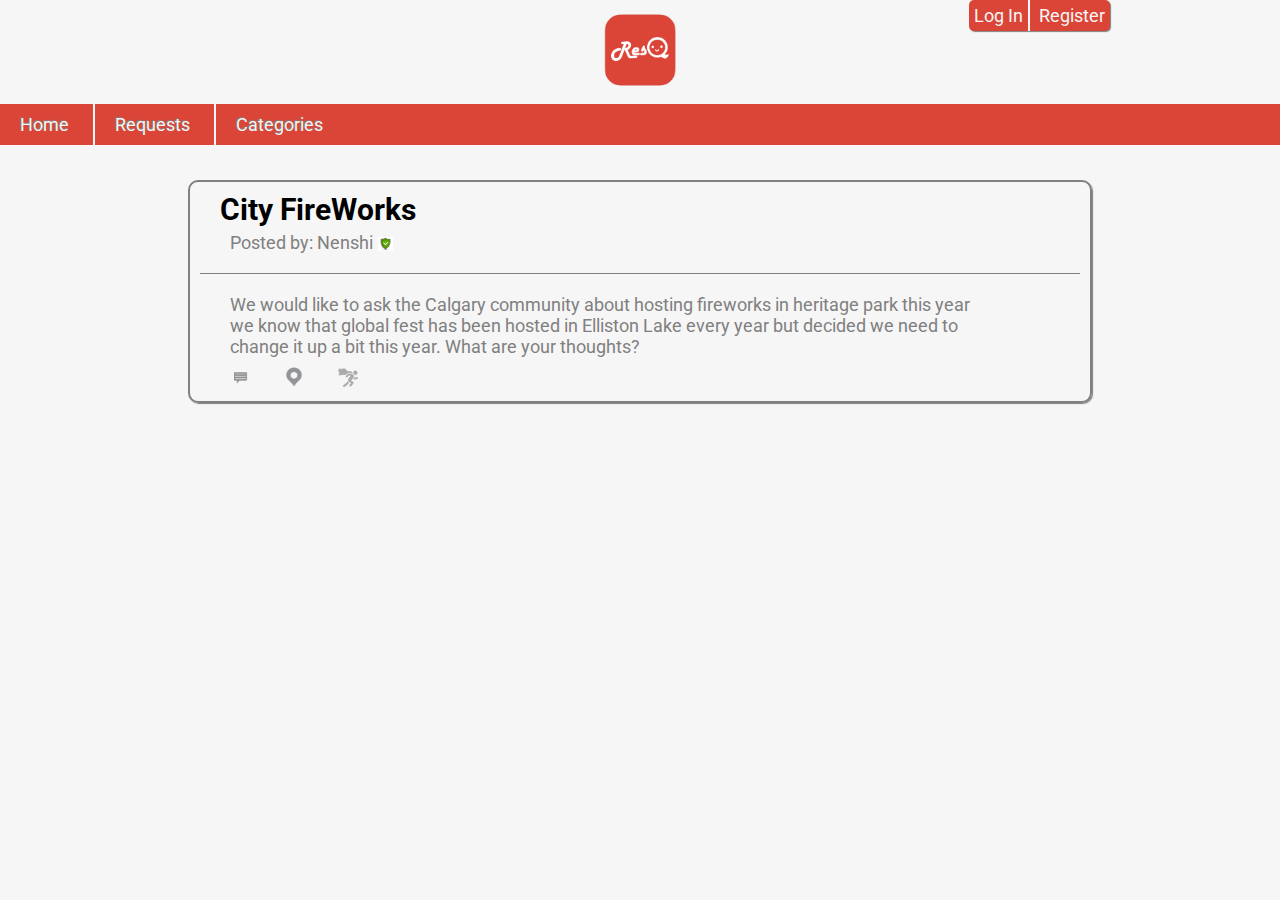
<file: WebContent/cityofcalgary.html>
<!DOCTYPE html>
<html>
<head>
	<title>ResQ - Respond Quick</title>
	<link rel="stylesheet" type="text/css" href="style.css">
	<link href='https://fonts.googleapis.com/css?family=Roboto' rel='stylesheet' type='text/css'>
	<script type="text/javascript" src="javascript.js"></script>
</head>
<body>

	<header>
		<div id="logo"><img src="img/logo.png"></div>
		<div id="menubar">
			<ul>
				<li><a href="index.jsp">Home</a></li>
				<li><a href="requests.jsp">Requests</a></li>
				<li><a href="categories.html">Categories</a></li>
			</ul>
		</div>
		<div id="login">
			<ul>
				<li><a href="login.html" target="_blank">Log In</a></li>
				<li><a href="register.html" target="_blank">Register</a></li>
			</ul>
		</div>
	</header>

	<div id="body">
			<div class="thread">
					<div class="threadhead">
							<div class="threadtitle">City FireWorks</div>
							<div class="author">Posted by: Nenshi<img src="img/verified.png"></div>
					</div>

					<div class="threadbody">
							<div class="threadcontent">We would like to ask the Calgary community about hosting fireworks in heritage park this year<br> we know that global fest has been hosted in Elliston Lake every year but decided we need to <br> change it up a bit this year. What are your thoughts?</div>
					</div>

					<div class="threadfooter">
							<div class="buttons"><a href="" onClick="generateCommentSection(); return false;"><img src="img/comment.png"></a>
									<a href="shareLocation.html" target="_blank" id="location"><img src="img/location.png" class="share"></a>
									<img src="img/running.png">
							</div>
							<div id="popupcontent" class="popupcontent"></div>
					</div>
			</div>
	</div>

</body>
</html>
</file>
<file: concept/ResQ/index.css>
body{
	margin: 0;
	padding: 0;
}

#logo{
	height: 70px;
	width: 130px;
	margin-right: auto;
	margin-left: auto;
}

header{
	background-color: #db4538;
	top: 0;
	height: 70px;
	width: 100%;
	display: inline-block;
	font-family: Arial;
	color: white;
	text-align: center;
}

img#firstphone{
	display: block;
	width: 408px;
	float: right;
	position: relative;

}

img#secondphone, img#responder{
	display: block;
	height: 50.5%;
	width: 50.5%;
	margin-right: auto;
	margin-left: auto;
	position: relative;
	opacity: 0;
}


div{
 	display: inline-block;
}

div#design{
	float: left;
	width: 60%;
}
</file>
<file: WebContent/style.css>
body{
	margin: 0 auto;
	font-family: roboto;
	background-color:#f6f6f6;
	height:100%;
	font-size: 18px;
}

header{
	width:100%;
	position:fixed;
	top:0;
}

a{
	text-decoration: none;
	color: #f6f6f6;
}

#logo img{
	height:80px;
	margin:10px;
}

#logo{
	background-color: #f6f6f6;
	text-align: center;
}


#menubar ul{
	overflow: hidden;
	background-color: #db4538;
	padding:10px 0px;
	margin:0;
}

#menubar li{
	display: inline;
	border-left: 2px solid #f6f6f6;
	text-align: left;
	padding:10px 20px;
	background-color: #db4538;
	font-size: 18px;
	text-shadow: -1px -1px 1px grey;


}

#menubar li:first-child{
	border:none;
}

#login{
	position: fixed;
	top:0;
	right:170px;
	background-color: #db4538;
	border-radius: 5px;
	box-shadow: 1px 1px 1px grey;
}

#login ul{
	margin:0;
	padding:0;

}

#login li{
	display: inline-block;
	text-align: center;
	padding:5px;
	color:#f6f6f6;
}

#login li:first-child{
	border-right: 2px solid #f6f6f6;
}

#body{
	padding-top: 150px;
	background-color: #f6f6f6;
	padding-bottom:40px;
}

#introduction{
	margin:0 40px;
}

#introduction h2{
		color:black;
}

#introduction p{
	color: grey;
	padding-bottom: 20px;
	border-bottom: 2px solid grey;
}

/*Resquests page sections*/
#addnewthreadbutton{
	margin:40px 50px 20px 50px;
}

#addnewthreadbutton a{
	padding: 5px;
	border-radius: 5px;
	background-color: #db4538;
	border: none;
	box-shadow: 1px 1px 1px grey;
}

.thread{
	width:900px;
	border:2px solid grey;
	margin: 30px auto 0 auto;
	border-radius: 10px;
	box-shadow: 1px 1px 1px grey;
}

.threadhead{
	border-bottom: 1px solid grey;
	margin:10px 10px 0px 10px;
	padding-bottom:20px;
}


.threadtitle{
	font-size: 30px;
	font-weight: bold;
	padding-left:20px;
	color: black;
	margin-bottom:5px;
}

a.threadfooter
{
    text-decoration: none;
}
.author{
	margin-left: 30px;
	color: grey;
}

.author img{
	width:15px;
	margin-left: 5px;
	vertical-align: middle;
}

.threadbody{
	margin:20px 40px 10px 40px;
	color: grey;
}

.buttons{
	margin-left:40px;
	margin-bottom: 10px;
}

.buttons img{
	width:20px;
	padding-right:30px;
	padding-top: 0px;
}

#popupcontent{
	width: 610px;
	margin:0 40px;
}

#popupcontent textarea{
	margin: 0 0 20px 0;
	border:1px solid grey;
	border-radius: 10px; 
	padding:5px;
}

.previouscomment{
	border: 1px solid grey;
	color:grey;
	margin:30px 0;
	padding: 10px 20px;
	border-radius: 10px;
	width: 610px;
}

.commentauthor{
	text-align: right;
	margin-right: 20px;
	font-weight: bold;
}

.commentauthor img{
	width:15px;
}
.postTitle
{
    margin-left:40px;
	margin-bottom: 10px; 
}
.citycalgary
{
    color:black;
}
/*End of Resquests page sections*/


/*Login*/
#loginfields table{
	margin:80px auto;
}

#loginfields td{
	padding:5px 15px;
}

#loginfields table input{
	border-radius: 5px;
	border:  1px solid grey;
	padding:5px;
	width:200px;
	box-shadow: 1px 1px 1px grey;

}

#loginbutton{
	background-color: #db4538;
    display: block;
    margin:0 auto;
    border:none;
   	padding:5px;
    border-radius: 5px;
    cursor: pointer;
    color: white;
	box-shadow: 1px 1px 1px grey;
}


/*End of login*/

/*Start of register.css*/
#registrationfields table{
	margin:80px auto 20px auto;
}

#registrationfields td{
	padding:5px 15px;
}

#registrationfields table input{
	border-radius: 5px;
	border:  1px solid grey;
	padding:5px;
	width:200px;
	box-shadow: 1px 1px 1px grey;

}

#registerbutton{
	background-color: #db4538;
    display: block;
    margin:0 auto;
    border:none;
   	padding:5px;
    border-radius: 5px;
    cursor: pointer;
    color: white;
	box-shadow: 1px 1px 1px grey;
}

/*End of register.css*/

/*Start of postnewthread.css*/

#postnewthread table{
	margin:40px auto;
}

#postnewthread td{
	padding:5px;
}

#descriptionlabel{
	vertical-align: top;
}

#postnewthread input{
	border: 1px solid grey;
	border-radius: 5px;
	padding: 5px;
}

#postnewthread input[type="text"]{
	width:400px;
}

#postnewthread input[type="submit"]{
	background-color: #db4538;
	color: white;
	margin-left: 10px;
}

#getlocationbutton{
	font-size:12px;
}

#postrequestbutton{
	margin-top: 20px;
	font-size: 16px;
}

textarea{
	border: 1px solid grey;
	border-radius: 5px;
	padding: 5px;
	font-family: roboto;
	font-size: 14px;
	font-weight: normal;
}
/*End of postnewthread.css*/
</file>
